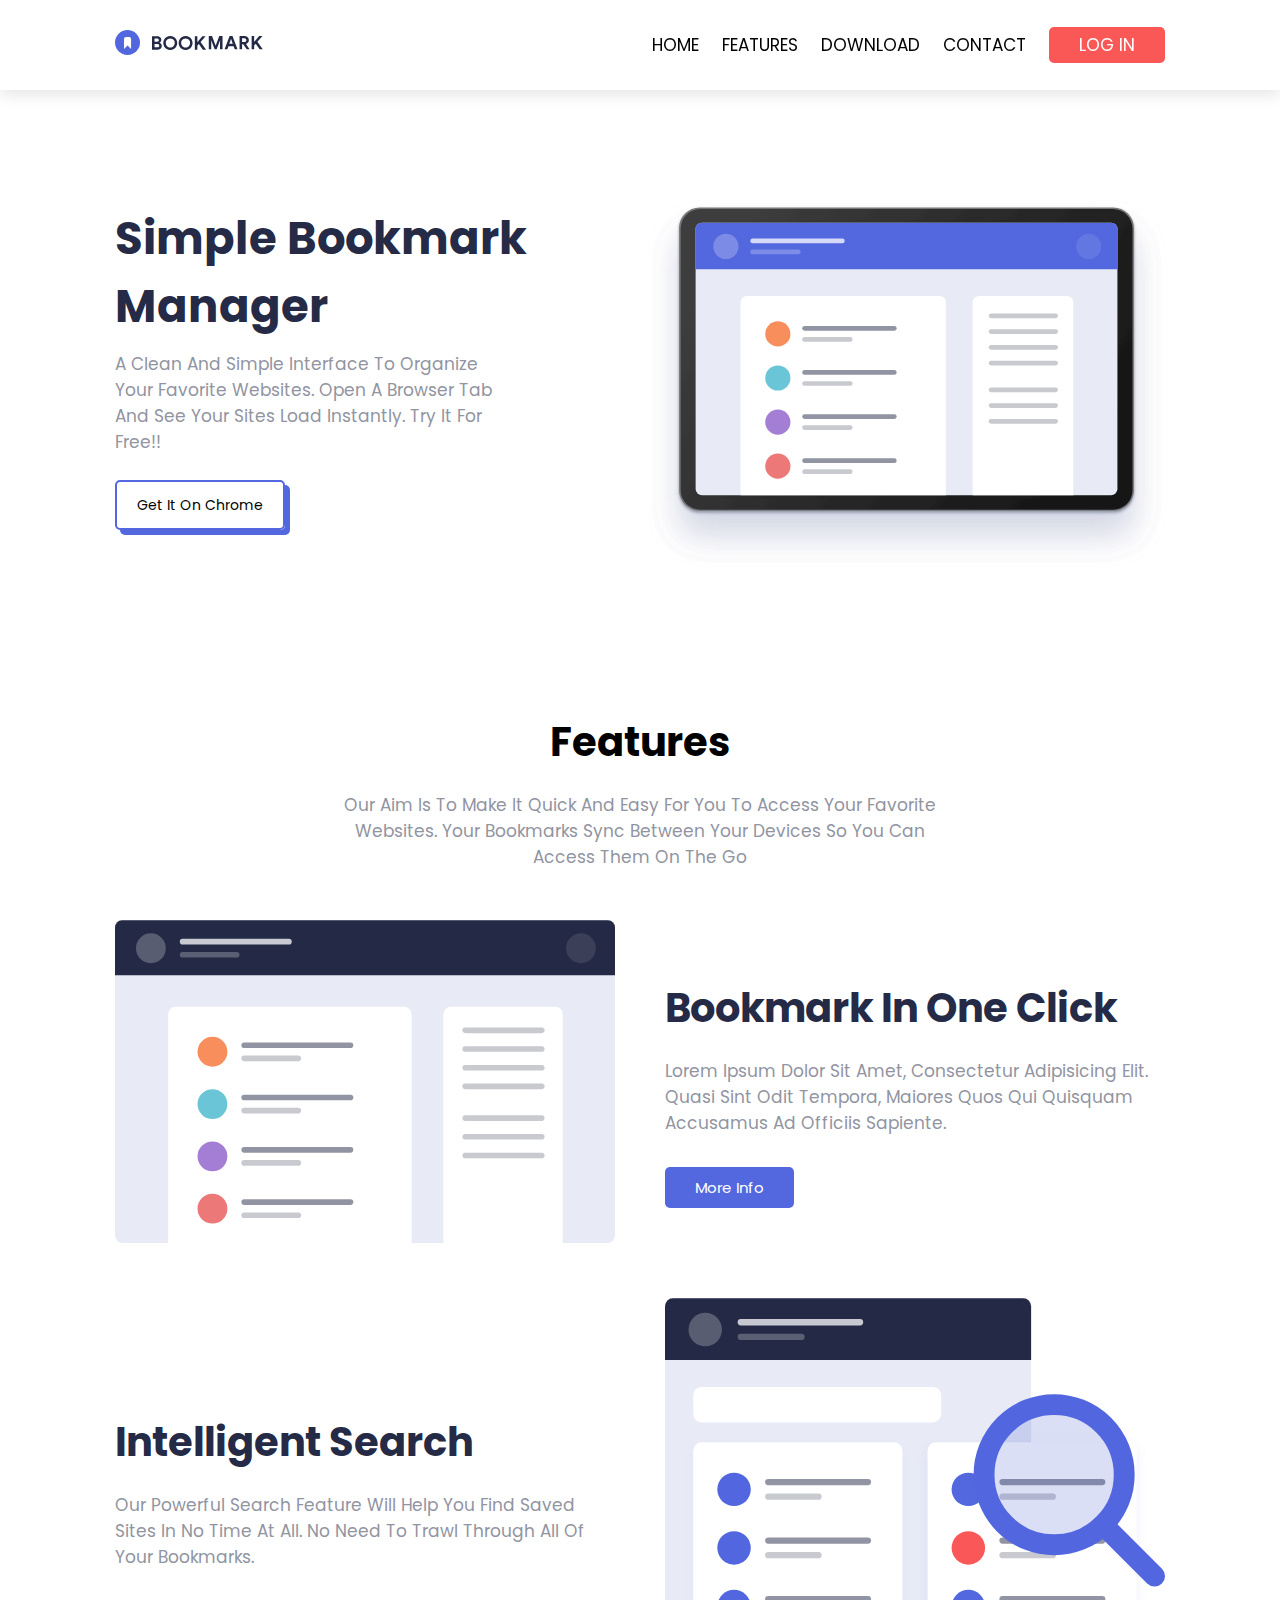
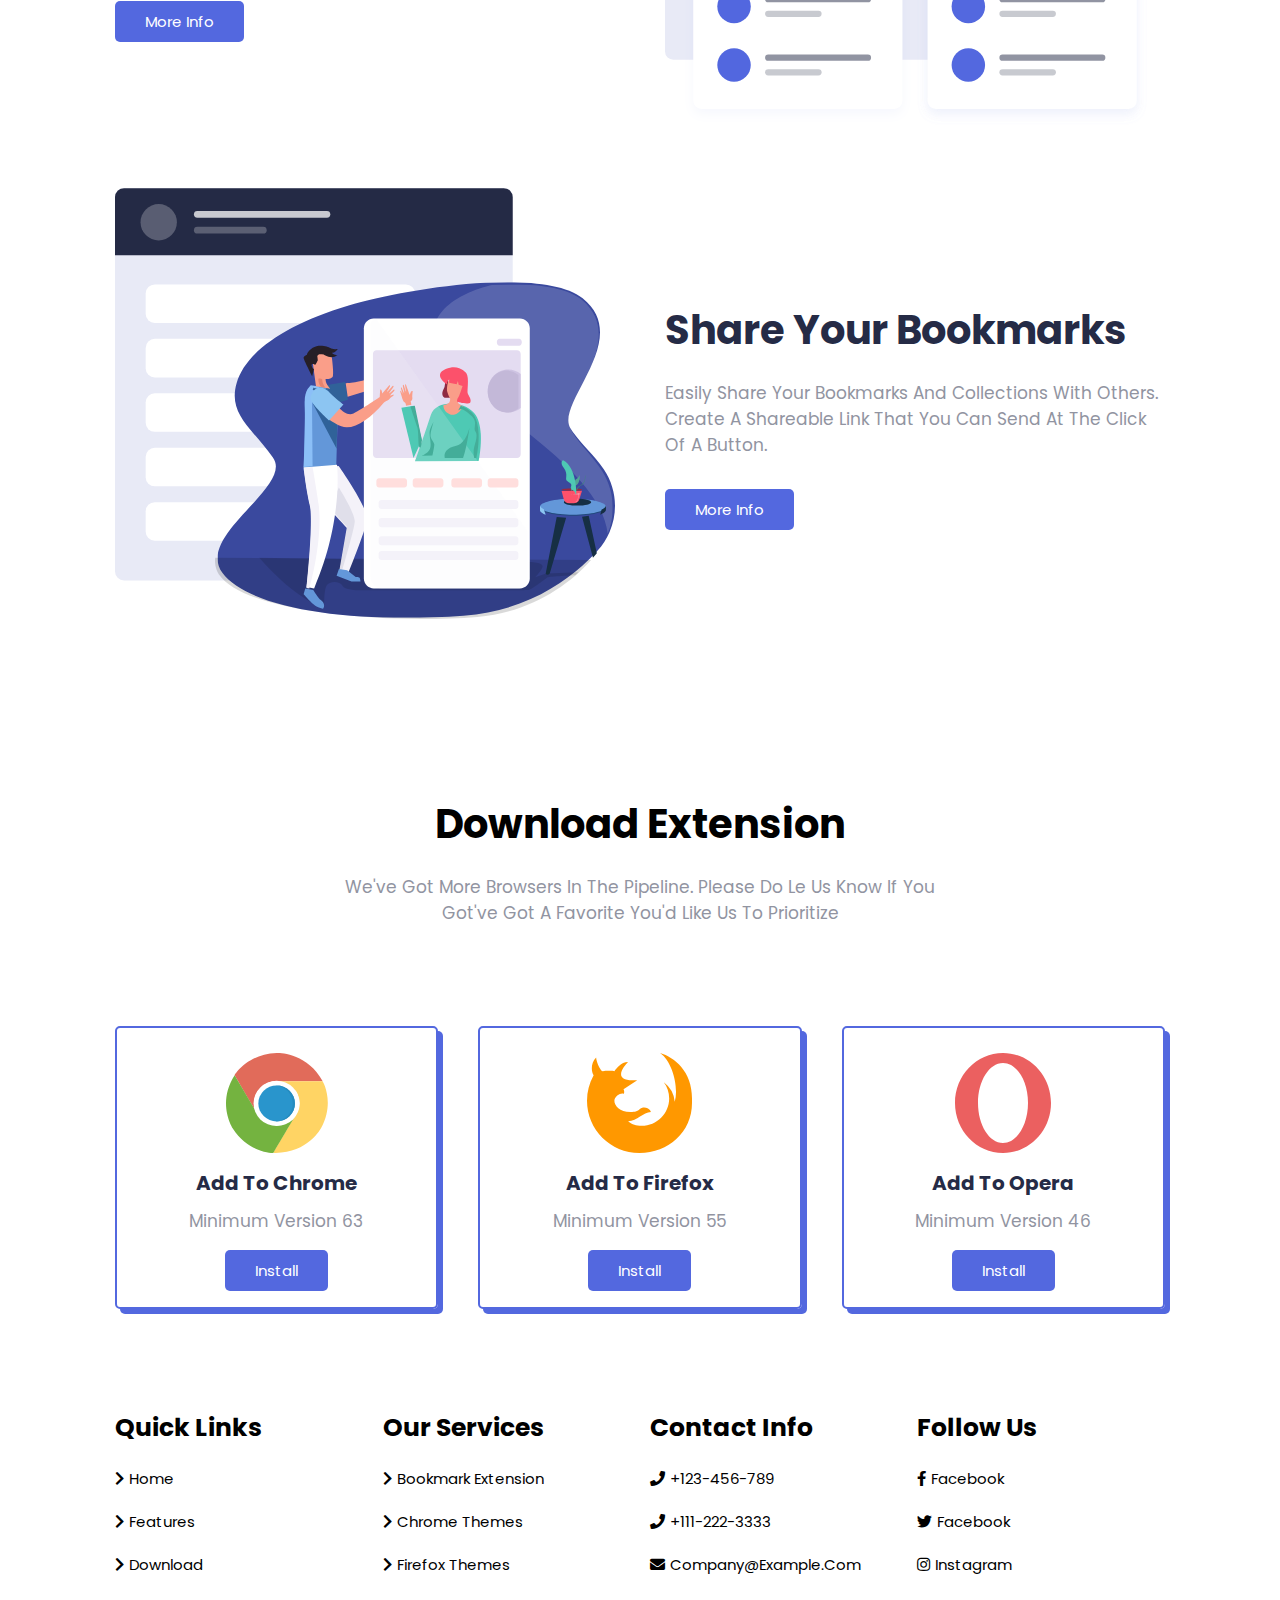
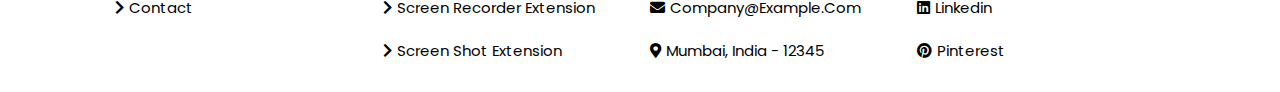
<file: Task 1- Repsonsive Landing Page/Responsive-Landing-Page-Website/index.html>
<!DOCTYPE html>
<html lang="en">

<head>
    <meta charset="UTF-8">
    <meta http-equiv="X-UA-Compatible" content="IE=edge">
    <meta name="viewport" content="width=device-width, initial-scale=1.0">
    <title>Complete Responsive Landing Page Website Design</title>
    <link rel="stylesheet" href="css/style.css">

    <link rel="stylesheet" href="https://cdnjs.cloudflare.com/ajax/libs/font-awesome/5.15.4/css/all.min.css">
</head>

<body>
    <!-- navbar sections starts  -->
    <header class="header">
        <div class="logo">
            <img src="images/logo-bookmark.svg" alt="logo-bookmark">
        </div>

        <nav class="navbar">
            <a href="#home">Home</a>
            <a href="#features">Features</a>
            <a href="#download">Download</a>
            <a href="#footer">Contact</a>
            <a href="#" class="btn">Log in</a>
        </nav>


        <div class="fas fa-bars" id="menu-btn"></div>
    </header>
    <!-- navbar sections starts  -->

   
    <!-- home section stars  -->

    <section class="home" id="home">
        <div class="content">
            <h1>Simple Bookmark Manager</h1>
            <p>A clean and simple interface to organize your favorite websites. open a browser tab and see your sites load instantly. try it for free!!</p>

            <a href="#" class="home-btn">get it on chrome</a>
        </div>


        <div class="image">
            <img src="images/illustration-hero.svg" alt="illustration-hero">
        </div>
    </section>

    <!-- home section ends -->

    <!-- features sectin starts  -->

    <section class="features" id="features">
        <div class="heading">
            <h1>Features</h1>
            <p>Our aim is to make it quick and easy for you to access your favorite websites. your bookmarks sync between your devices so you can access them on the go</p>
        </div>


        <div class="row">
            <!-- 1 Tab  -->
            <div class="image">
                <img src="images/illustration-features-tab-1.svg" alt="illustration-features-tab-1">
            </div>


            <div class="content">
                <h1>Bookmark in one click</h1>
                <p>Lorem ipsum dolor sit amet, consectetur adipisicing elit. Quasi sint odit tempora, maiores quos qui quisquam accusamus ad officiis sapiente.</p>
                <a href="#" class="all-btn">more info</a>
            </div>

            <!-- 1 Tab  -->

            <!-- 2 Tab  -->
            <div class="content">
                <h1>Intelligent search</h1>
                <p>Our powerful search feature will help you find saved sites in no time at all. No need to trawl through all of your bookmarks.</p>
                <a href="#" class="all-btn">more info</a>
            </div>

            <div class="image">
                <img src="images/illustration-features-tab-2.svg" alt="illustration-features-tab-2">
            </div>

            <!-- 2 Tab  -->

            <div class="image">
                <img src="images/illustration-features-tab-3.svg" alt="illustration-features-tab-3">
            </div>

            <div class="content">
                <h1>Share your bookmarks</h1>
                <p>Easily share your bookmarks and collections with others. Create a shareable link that you can send at the click of a button.</p>
                <a href="#" class="all-btn">more info</a>
            </div>


            <!-- 3 Tab  -->

        </div>
    </section>


    <!-- features sectin ends -->


    <!-- downloads section starts  -->

    <section class="download" id="download">
        <div class="heading">
            <h1>Download Extension</h1>
            <p>We've got more browsers in the pipeline. Please do le us know if you got've got a favorite you'd like us to prioritize</p>
        </div>

        <div class="box-container">
            <div class="box">
                <img src="images/logo-chrome.svg" alt="logo-chrome">

                <h3>Add to Chrome</h3>
                <p>Minimum Version 63</p>
                <a href="#" class="all-btn">install</a>
            </div>

            <div class="box">
                <img src="images/logo-firefox.svg" alt="logo-firefox">

                <h3>Add to Firefox</h3>
                <p>Minimum Version 55</p>
                <a href="#" class="all-btn">install</a>
            </div>

            <div class="box">
                <img src="images/logo-opera.svg" alt="logo-opera">

                <h3>Add to Opera</h3>
                <p>Minimum Version 46</p>
                <a href="#" class="all-btn">install</a>
            </div>
        </div>
    </section>


    <!-- downloads section ends -->



    <!-- footer section starts  -->

   <section class="footer" id="footer">
       <div class="box-container">
           <div class="box">
               <h3>quick links</h3>
               <a href="#"><i class="fas fa-chevron-right"></i>home</a>
               <a href="#"><i class="fas fa-chevron-right"></i>features</a>
               <a href="#"><i class="fas fa-chevron-right"></i>download</a>
               <a href="#"><i class="fas fa-chevron-right"></i>contact</a>
            </div>
            
            
            <div class="box">
                <h3>our services</h3>
                <a href="#"><i class="fas fa-chevron-right"></i>bookmark extension</a>
                <a href="#"><i class="fas fa-chevron-right"></i>chrome themes</a>
                <a href="#"><i class="fas fa-chevron-right"></i>firefox themes</a>
                <a href="#"><i class="fas fa-chevron-right"></i>screen recorder extension</a>
                <a href="#"><i class="fas fa-chevron-right"></i>screen shot extension</a>
           </div>

           <div class="box">
               <h3>contact info</h3>
               <a href="#"><i class="fas fa-phone"></i>+123-456-789</a>
               <a href="#"><i class="fas fa-phone"></i>+111-222-3333</a>
               <a href="#"><i class="fas fa-envelope"></i>company@example.com</a>
               <a href="#"><i class="fas fa-envelope"></i>company@example.com</a>
               <a href="#"><i class="fas fa-map-marker-alt"></i>Mumbai, india - 12345</a>
           </div>

           <div class="box">
               <h3>follow us</h3>
               <a href="#"><i class="fab fa-facebook-f"></i>facebook</a>
               <a href="#"><i class="fab fa-twitter"></i>facebook</a>
               <a href="#"><i class="fab fa-instagram"></i>instagram</a>
               <a href="#"><i class="fab fa-linkedin"></i>linkedin</a>
               <a href="#"><i class="fab fa-pinterest"></i>pinterest</a>
           </div>
       </div>


      
   </section>

    <!-- footer section ends -->


    <script src="js/main.js"></script>
</body>

</html>
</file>
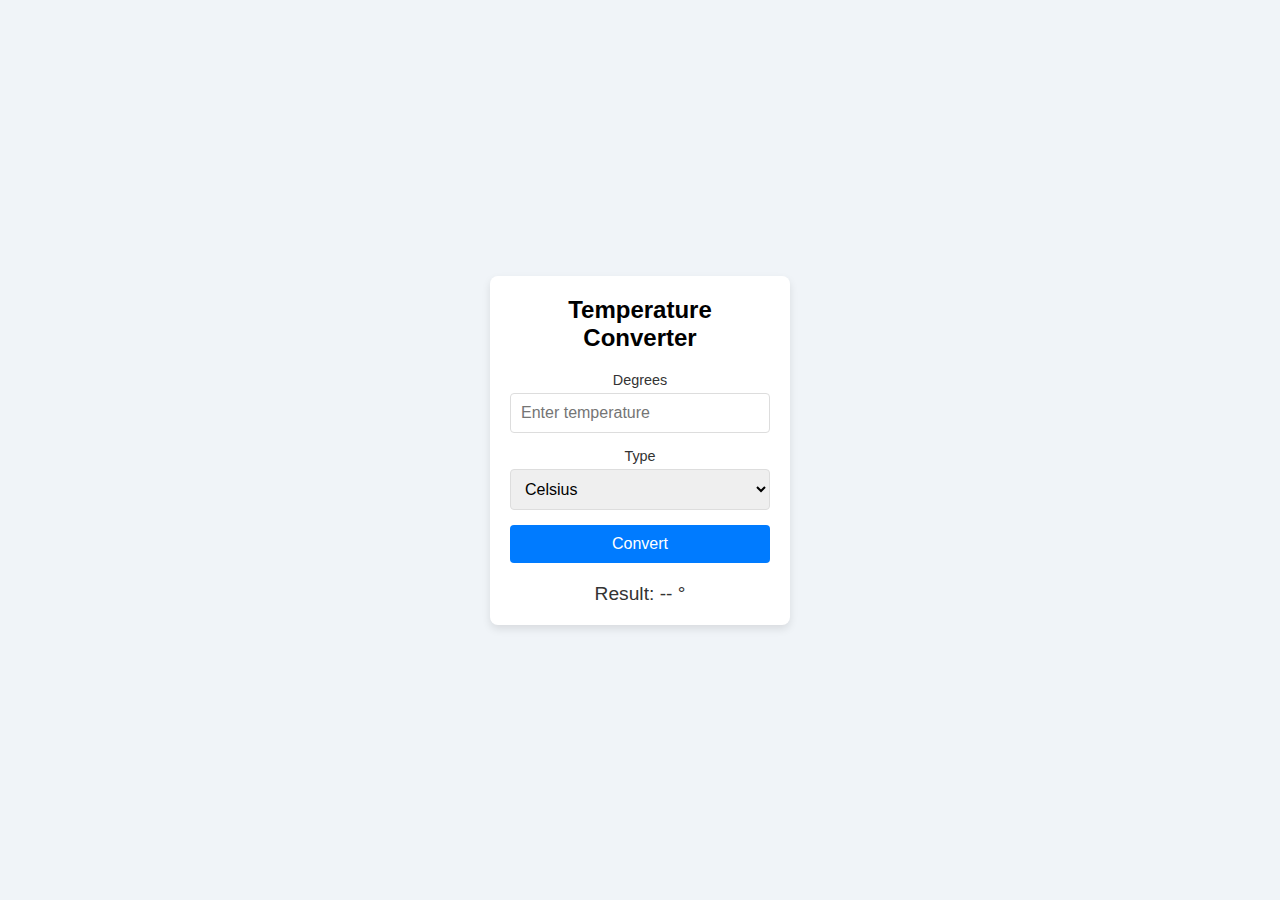
<file: Task 3- Temperature Converter/task3/task3.html>
<!DOCTYPE html>
<html lang="en">
<head>
    <meta charset="UTF-8">
    <meta name="viewport" content="width=device-width, initial-scale=1.0">
    <title>Temperature Converter</title>
    <link rel="stylesheet" href="task3.css">
</head>
<body>
    <div class="container">
        <h2>Temperature Converter</h2>
        <div class="input-section">
            <label for="temperature">Degrees</label>
            <input type="number" id="temperature" placeholder="Enter temperature">
        </div>
        <div class="input-section">
            <label for="unit">Type</label>
            <select id="unit">
                <option value="Celsius">Celsius</option>
                <option value="Fahrenheit">Fahrenheit</option>
                <option value="Kelvin">Kelvin</option>
            </select>
        </div>
        <button onclick="convertTemperature()">Convert</button>
        <div class="result">
            <p id="result">Result: -- °</p>
        </div>
    </div>

    <script src="task3.js"></script>
</body>
</html>
</file>
<file: Task 1- Repsonsive Landing Page/Responsive-Landing-Page-Website/css/style.css>
@import url('https://fonts.googleapis.com/css2?family=Poppins:wght@100;200;300;400;600;700&display=swap');

*{
    font-family: 'Poppins', sans-serif;
    margin: 0;
    padding: 0;
    box-sizing: border-box;
    outline: none;
    border: none;
    text-transform: capitalize;
    transition: 0.2s ease-in-out;
    color: #000;
    text-decoration: none;
}

::selection{
    background-color: var(--Soft-Red);
    color: #fff;
}


::-webkit-scrollbar{
    width: 12px;
}

::-webkit-scrollbar-thumb{
    background-color: var(--Soft-Blue);
}

section {
    padding: 2rem 9%;
}

html{
    font-size: 62.5%;
    scroll-behavior: smooth;
    overflow-x: hidden;
}

.heading{
    text-align: center;
    font-size: 2rem;
    color: var(--Very-Dark-Blue);
    margin-top: 10rem;
    margin-bottom: 5rem;
}


.heading h1{
    padding-bottom: 2rem;
}


.heading p{
    max-width: 60rem;
    margin: auto;
    color: var(--Grayish-Blue);
    font-size: 1.7rem;
}


.all-btn{
    padding: 1rem 3rem;
    font-size: 1.5rem;
    background-color: var(--Soft-Blue);
    border-radius: .5rem;
    color: #fff;
}

.all-btn:hover{
    background-color: transparent;
    color: var(--Soft-Blue);
    border: 2px solid var(--Soft-Blue);
}


:root{
    --Soft-Blue: hsl(231, 69%, 60%);
    --Soft-Red: hsl(0, 94%, 66%);
    --Grayish-Blue: hsl(229, 8%, 60%);
    --Very-Dark-Blue: hsl(229, 31%, 21%);
    --box-shadow: .5rem .5rem  0 hsl(231, 69%, 60%);
    --text-shadow: .4rem .4rem  0 rgba(0, 0, 0, .2);
    --border: .2rem  solid var(--green);
}


/* navbar sections starts */
.header{
    padding: 3rem 9%;
    display: flex;
    justify-content: space-between;
    align-items: center;
    position: fixed;
    top: 0;
    right: 0%;
    left: 0;
    z-index: 10000;
    background-color: #fff;
    box-shadow: 0rem 0.5rem 1.5rem rgba(0, 0, 0, .1);
}


.header .logo{
    cursor: pointer;
}


.header .navbar a{
    margin-left: 2rem;
    font-size: 1.7rem;
    text-transform: uppercase;
}


.header .navbar a:hover{
    color: var(--Soft-Red);
}


.header .navbar .btn{
    padding: .6rem 3rem;
    background-color: var(--Soft-Red);
    color: #fff;
    border-radius: .5rem;
}

.header .navbar .btn:hover{
    color: var(--Soft-Red);
    background-color: transparent;
    border: 2px solid var(--Soft-Red);
}

#menu-btn{
    padding: 1rem 1rem;
    background-color: #eee;
    font-size: 3rem;
    color: var(--Soft-Blue);
    border-radius: .5rem;
    cursor: pointer;
    display: none;
}



/* Media Queries */




@media (max-width: 991px){
    html{
        font-size: 55%;
    }
    .header{
        padding: 2rem;
    }
    
}

@media (max-width: 768px){
    #menu-btn{
        display: initial;
    }

    .header .navbar{
        position: absolute;
        top: 115%;
        right: 2rem;
        box-shadow: var(--box-shadow);
        width: 33rem;
        border-radius: .5rem;
        border: 2px solid var(--Soft-Blue);
        background-color: #fff;
        transform: scale(0);
        transform-origin: top right;
    }

    .header .navbar.active{
        transform: scale(1);
    }

    .header .navbar a{
        margin: 2.5rem;
        text-align: center;
        display: block;
        font-size: 2rem;
    }
}


@media (max-width: 450px){
    html{
        font-size: 50%;
    }
}
/* navbar sections ends */


/* home section starts  */

.home{
    padding-top: 15rem;
    display: flex;
    align-items: center;
    flex-wrap: wrap;
    /* main property for responsiveness */
    gap: 1.5rem;
}


.home .image{
    flex: 1 1 45rem;
}


.home .image img{
    width: 100%;
    margin-top: 5rem;
}


.home .content{
    flex: 1 1 45rem;
}


.home .content h1{
    font-size: 4.5rem;
    padding-block-end: 1rem 0;
    color: var(--Very-Dark-Blue);
}

.home .content p{
    font-size: 1.7rem;
    padding: 1rem 0;
    max-width: 40rem;
    color: var(--Grayish-Blue);
    padding-bottom: 4rem;
}

.home .content .home-btn{
    padding: 1.3rem 2rem;
    background-color: #fff;
    color: #000;
    font-size: 1.4rem;
    box-shadow: .5rem .5rem hsl(231, 69%, 60%);
    border: 2px solid var(--Soft-Blue);
    border-radius: .5rem;
}


.home .content .home-btn:hover{
    background-color: var(--Soft-Blue);
    box-shadow: none;
    color: #fff;
}




/* home section ends */



/* features section starts  */

.features .row{
    display: flex;
    align-items: center;
    flex-wrap: wrap;
    gap: 5rem;
    margin: 3rem 0;
}

.features .row .image{
    flex: 1 1 45rem;
}


.features .row .image img{
    width: 100%;
}



.features .row .content{
    flex: 1 1 45rem;
}


.features .row .content h1{
    font-size: 4rem;
    padding: 1rem 0;
    color: var(--Very-Dark-Blue);
}


.features .row .content p{
    font-size: 1.7rem;
    padding: 1rem 0;
    color: var(--Grayish-Blue);
    padding-bottom: 4rem;
}
/* features section ends */


/* downloads section starts  */

.download .box-container{
    display: grid;
    gap: 4rem;
    grid-template-columns: repeat(auto-fit, minmax(20rem, 1fr));
    padding-top: 5rem;
    padding-bottom: 5rem;
}

.download .box{
    border: 2px solid var(--Soft-Blue);
    box-shadow: var(--box-shadow);
    border-radius: .5rem;
    text-align: center;
    padding: 2.5rem;
}
.download .box:hover{
    border: 2px solid var(--Soft-Blue);
    box-shadow: none;
}


.download .box h3{
    font-size: 2rem;
    padding: 1rem 0;
    color: var(--Very-Dark-Blue);
}



.download .box p{
    font-size: 1.7rem;
    padding-bottom: 2.5rem;
    color: var(--Grayish-Blue);
}

/* downloads section ends */



/* footer section starts */
.footer .box-container{
    display: grid;
    grid-template-columns: repeat(auto-fit, minmax(22rem, 1fr));
    gap:2rem;
}

.footer .box-container .box h3{
    font-size: 2.5rem;
    color:var(--black);
    padding: 1rem 0;
}

.footer .box-container .box a{
    display: block;
    font-size: 1.5rem;
    color:var(--light-color);
    padding: 1rem 0;
}

.footer .box-container .box a i{
    padding-right: .5rem;
    color:var(--green);
}

.footer .box-container .box a:hover i{
    padding-right:1rem;
}


.footer .credit{
    padding: 1rem;
    padding-top: 2rem;
    margin-top: 2rem;
    text-align: center;
    font-size: 2rem;
    color: #000;
    border-top: .1rem solid rgba(0, 0, 0, .1);
}


.footer .credit span{
    color: var(--Soft-Red);
    cursor: pointer;
}


/* footer section ends */
</file>
<file: Task 3- Temperature Converter/task3/task3.css>
* {
    margin: 0;
    padding: 0;
    box-sizing: border-box;
    font-family: Arial, sans-serif;
}

body {
    display: flex;
    justify-content: center;
    align-items: center;
    height: 100vh;
    background-color: #f0f4f8;
}

.container {
    background-color: #ffffff;
    padding: 20px;
    border-radius: 8px;
    box-shadow: 0 4px 8px rgba(0, 0, 0, 0.1);
    text-align: center;
    width: 300px;
}

h2 {
    margin-bottom: 20px;
    font-size: 1.5rem;
}

.input-section {
    margin-bottom: 15px;
}

label {
    display: block;
    margin-bottom: 5px;
    font-size: 0.9rem;
    color: #333;
}

input[type="number"],
select {
    width: 100%;
    padding: 10px;
    font-size: 1rem;
    border: 1px solid #ddd;
    border-radius: 4px;
    outline: none;
}

button {
    width: 100%;
    padding: 10px;
    font-size: 1rem;
    color: #fff;
    background-color: #007bff;
    border: none;
    border-radius: 4px;
    cursor: pointer;
    transition: background-color 0.3s ease;
}

button:hover {
    background-color: #0056b3;
}

.result {
    margin-top: 20px;
    font-size: 1.2rem;
    color: #333;
}
</file>
